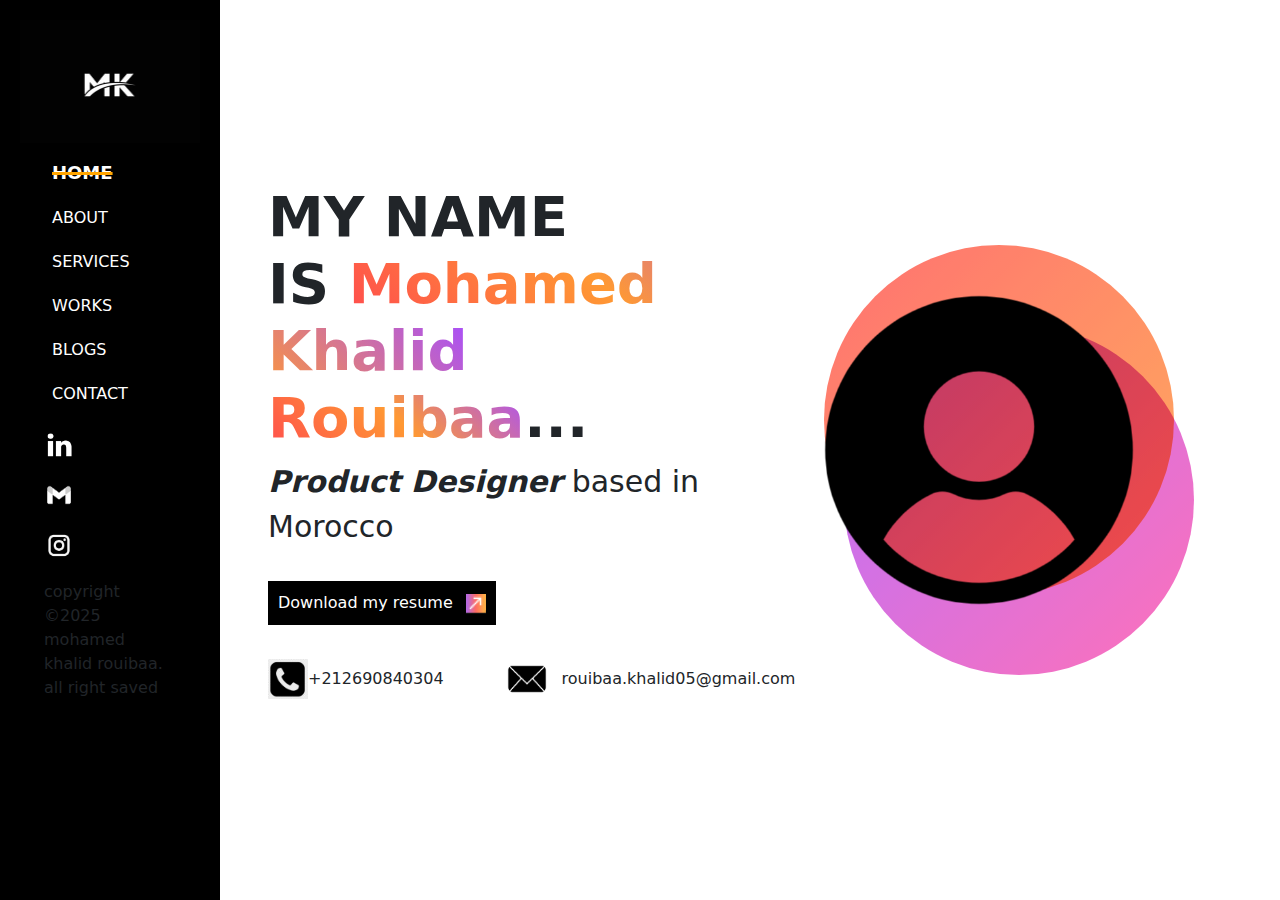
<file: index.html>
<!DOCTYPE html>
<html lang="en">
<head>
    <meta charset="UTF-8">
    <meta name="viewport" content="width=device-width, initial-scale=1.0">
    <title>Document</title>
    <link href="https://cdn.jsdelivr.net/npm/bootstrap@5.3.8/dist/css/bootstrap.min.css" rel="stylesheet">
    <link rel="stylesheet" href="z1.css">
</head>
<body>
    <div class="main container-fluid row">
    <!-- NAV -->
    <nav>
        <img src="images/mk-logo-design-monogram-260nw-2387178195.jpg" alt="err" class="img-fluid">
        <ul class="mt-3">
            <li><a href="index.html" class="a1">home</a></li>
            <li><a href="z2.html" class="a2">about</a></li>
            <li><a href="z3.html" class="a3">services</a></li>
            <li><a href="z4.html" class="a4">works</a></li>
            <li><a href="z5.html" class="a5">blogs</a></li>
            <li><a href="z6.html" class="a6">contact</a></li>
        </ul>
        <div class="mx-4 mt-4">
            <a href="https://www.linkedin.com/in/mohamed-khalid-rouibaa-601411343/" target="_blank"><img src="images/download (1).png" style="height:30px;margin-bottom:20px;"></a>
            <br>
            <a href="https://mail.google.com/mail/?view=cm&fs=1&to=rouibaa.khalid05@gmail.com" target="_blank"><img src="images/325a4bd7b5041b4455e9a0b64c92190d.jpg" style="height:30px;margin-bottom:20px;"></a>
            <br>
            <a href="https://www.instagram.com/khalid_roui4/" target="_blank"><img src="images/Instagram Icon New Black Background Vector Logo - Instagram - Free Transparent PNG Download - PNGkey.jpeg" style="height:30px;margin-bottom:20px;"></a>
            <p>copyright ©2025 mohamed khalid rouibaa. all right saved</p>
        </div>
    </nav>

    <article class="container-fluid vh-100 d-flex align-items-center">      
            <div class="row w-100">
      <div class="col-md-6 d-flex flex-column justify-content-center ps-5">
        <h1 class="fw-bold display-4">MY NAME <br> IS <span class="text-gradient">Mohamed Khalid</span><br><span class="text-gradient">Rouibaa</span>...</h1>
        <p class="lead" style="font-size: 30px; font-weight: 400"><strong><em>Product Designer</em></strong> based in Morocco</p>
        
        <a href="CV.pdf" download="med_khalid.pdf" class="resa  mt-3">
      Download my resume 
      <img src="images/Screenshot 2025-09-15 014952.png" width="20" class="ms-2" alt="icon">
    </a>

        <div class="mt-4 d-flex align-items-center">
            <img src="images/iphone-telephone-call-logo-email-awesome-vector.jpg" alt="err" width="40px">
            +212690840304
            <img src="images/c54701bd1e1513143a1a4d06e11f20d61bdc93d868356732e8f84de8d151f896.jpg" alt="err" width="70px" height="60px" class="ms-5" >
            rouibaa.khalid05@gmail.com
        </div>
        <div class="mt-2 d-flex align-items-center">
            
        </div>
      </div>

      <div class="col-md-6 d-flex justify-content-center align-items-center position-relative">
        <div class="photo-wrapper">
          <img src="images/free-user-icon-3296-thumb (1).png" alt="Profile" class="img-fluid profile-img">
          <div class="gradient-shape shape1"></div>
          <div class="gradient-shape shape2"></div>
        </div>

        </article>
    </div>
  <script src="https://cdn.jsdelivr.net/npm/bootstrap@5.3.0/dist/js/bootstrap.bundle.min.js"></script>

</body>
</html>
</file>
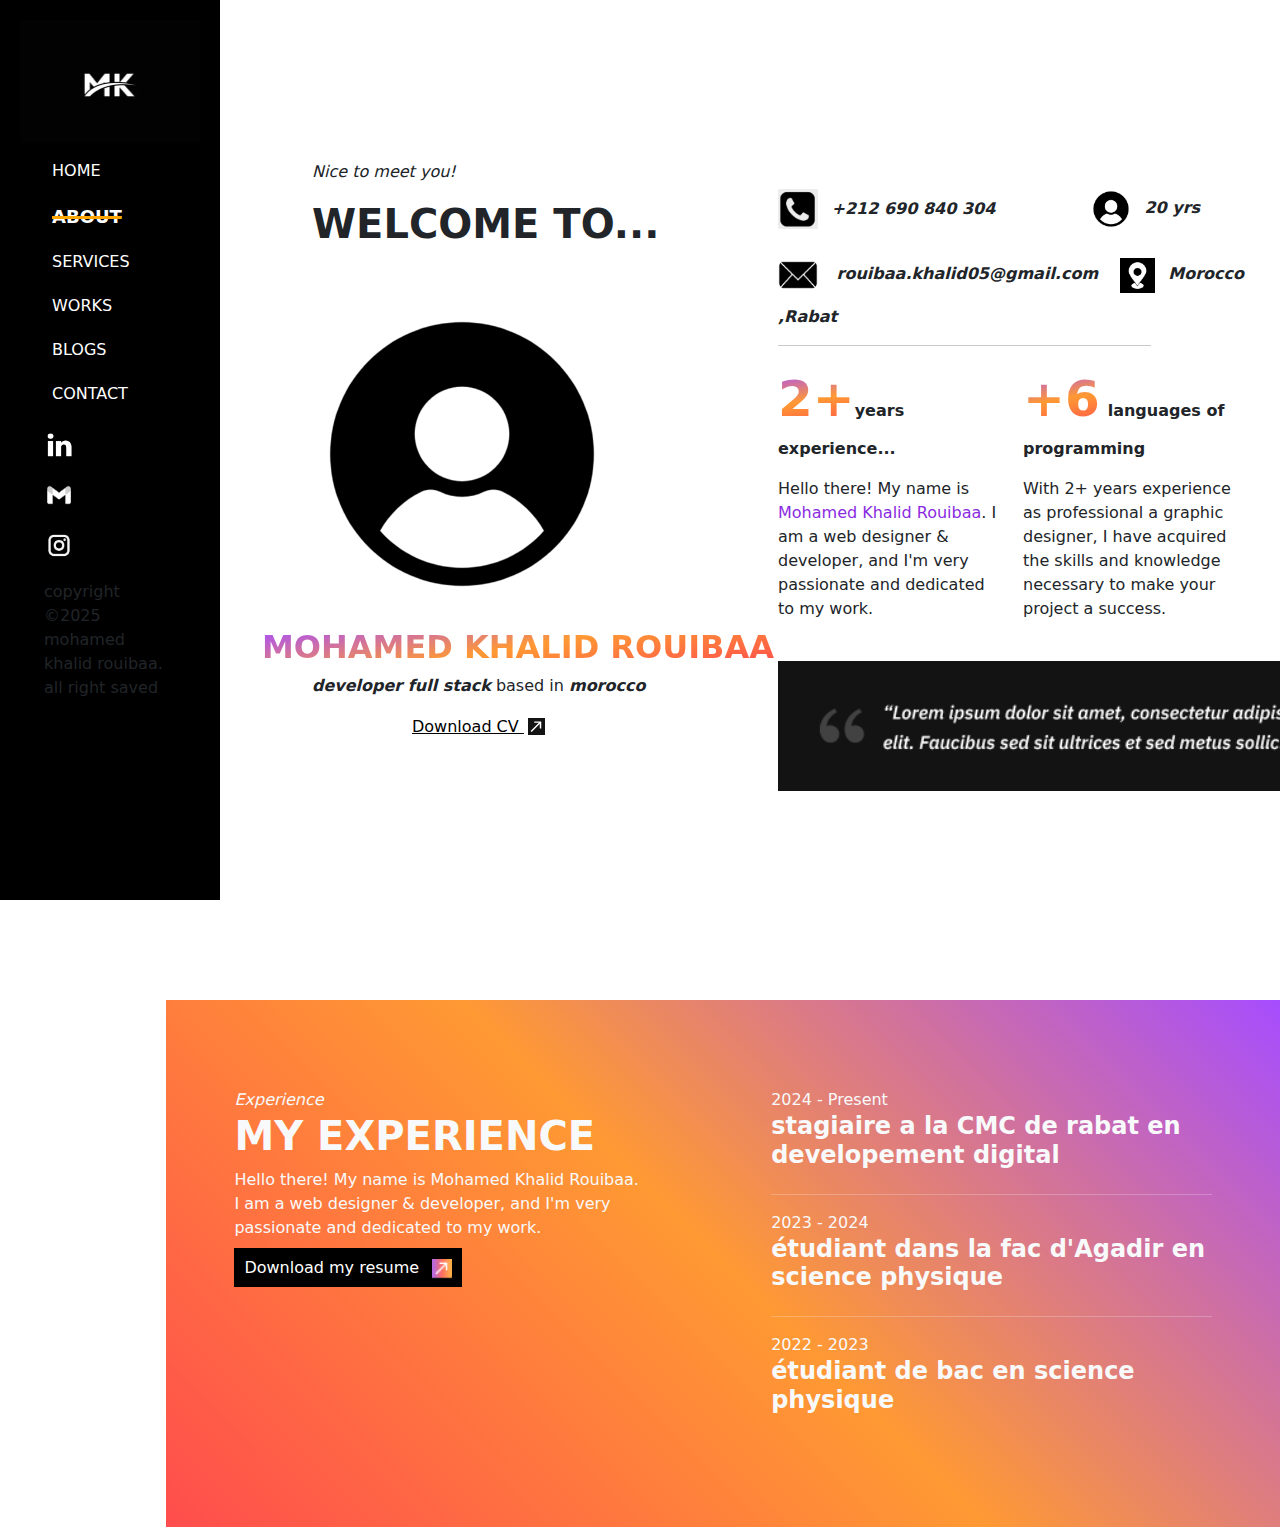
<file: z2.html>
<!DOCTYPE html>
<html lang="en">
<head>
    <meta charset="UTF-8">
    <meta name="viewport" content="width=device-width, initial-scale=1.0">
    <title>Document</title>
    <link href="https://cdn.jsdelivr.net/npm/bootstrap@5.3.8/dist/css/bootstrap.min.css" rel="stylesheet">
    <link rel="stylesheet" href="z2.css">
</head>
<body>
    <div class="main container-fluid row">
    <nav>
        <img src="images/mk-logo-design-monogram-260nw-2387178195.jpg" alt="err" class="img-fluid">
        <ul class="mt-3">
            <li><a href="index.html" class="a1">home</a></li>
            <li><a href="z2.html" class="a2">about</a></li>
            <li><a href="z3.html" class="a3">services</a></li>
            <li><a href="z4.html" class="a4">works</a></li>
            <li><a href="z5.html" class="a5">blogs</a></li>
            <li><a href="z6.html" class="a6">contact</a></li>
        </ul>
        <div class="mx-4 mt-4">
            <a href="https://www.linkedin.com/in/mohamed-khalid-rouibaa-601411343/" target="_blank"><img src="images/download (1).png" style="height:30px;margin-bottom:20px;"></a>
            <br>
            <a href="https://mail.google.com/mail/u/0/#inbox" target="_blank"><img src="images/325a4bd7b5041b4455e9a0b64c92190d.jpg" style="height:30px;margin-bottom:20px;"></a>
            <br>
            <a href="https://www.instagram.com/khalid_roui4/" target="_blank"><img src="images/Instagram Icon New Black Background Vector Logo - Instagram - Free Transparent PNG Download - PNGkey.jpeg" style="height:30px;margin-bottom:20px;"></a>
            <p>copyright ©2025 mohamed khalid rouibaa. all right saved</p>
        </div>
    </nav>

    <article class="container-fluid vh-100 d-flex align-items-center">

            <div class="col-6">
                <p><em>Nice to meet you!</em></p>
                <h1 class="text-uppercase fw-bold">welcome to...</h1>
                <img src="images/free-user-icon-3296-thumb (1).png" alt="err" width="300px" class="mt-5">
                <h2 class="name text-uppercase fw-bold mt-4">mohamed khalid rouibaa</h2>
                <p><strong><em>developer full stack</em></strong> based in <strong><em>morocco</em></strong></p>
                <a href="#" class="download">Download CV
                    <img src="images/Capture d'écran 2025-09-12 111409.png" alt="err">
                </a>
            </div>
            <div class="col-6" style="margin-top:80px;">
              <p style="font-weight:bold; font-style: italic;">
                <img src="images/iphone-telephone-call-logo-email-awesome-vector.jpg" alt="err" width="40px" class="me-2">
                <span class="me-5">+212 690 840 304</span>
                <img src="images/free-user-icon-3296-thumb (1).png" alt="err" width="40px" class="me-2" style="margin-left: 9%;">
                <span>20 yrs</span>
              </p>
              <p style="font-weight:bold; font-style: italic;">
                <img src="images/c54701bd1e1513143a1a4d06e11f20d61bdc93d868356732e8f84de8d151f896.jpg" alt="err" width="70px" height="60px" style="margin-left: -15px;margin-right: -2px;">
                <span>rouibaa.khalid05@gmail.com</span>
                <img src="images/images.png" alt="" width="35px" class="ms-3 me-2">
                <span>Morocco ,Rabat</span>
              </p>
              <hr style="width: 80%;">
              <div class="row">
                <div class="col-6"><p><strong class="exp">2+</strong><strong class="exp1">years experience...</strong></p></div>
                <div class="col-6"><p><strong class="exp">+6</strong><strong class="exp1 ms-2">languages of programming</strong></p></div>
              </div>
              <div class="row">
                <div class="col-6">
                    <p>Hello there! My name is <span style="color: blueviolet;">Mohamed Khalid Rouibaa</span>. I am a web designer & developer, and I'm very passionate and dedicated to my work.</p>
                </div>
                <div class="col-6">
                    With 2+ years experience as professional a graphic designer, I have acquired the skills and knowledge necessary to make your project a success.
                </div>
              </div>
              <div class="mt-4">
                <img src="images/Capture d'écran 2025-09-12 120905.png" alt="err" width="610px">
              </div>
            </div>  
        </article>
    </div>

    <div class="ex row text-light">
  <div class="col-6 px-5 py-5">
    <em>Experience</em>
    <h1 class="fw-bold">MY EXPERIENCE</h1>
    <p>
      Hello there! My name is Mohamed Khalid Rouibaa.<br>
      I am a web designer & developer, and I'm very passionate and dedicated to my work.
    </p>
    <a href="#" class="resa  mt-3">
      Download my resume 
      <img src="images/Screenshot 2025-09-15 014952.png" width="20" class="ms-2" alt="icon">
    </a>
  </div>
  <div class="col-6 px-5 py-5">
    <div class="mb-4">
      <span class="date">2024 - Present</span>
      <h4 class="fw-bold">stagiaire a la CMC de rabat en developement digital</h4>
    </div>
    <hr>
    <div class="mb-4">
      <span class="date">2023 - 2024</span>
      <h4 class="fw-bold">étudiant dans la fac d'Agadir en science physique</h4>
    </div>
    <hr>
    <div class="mb-4">
      <span class="date">2022 - 2023</span>
      <h4 class="fw-bold">étudiant de bac en science physique</h4>
    </div>
  </div>
</div>


    <script src="https://cdn.jsdelivr.net/npm/bootstrap@5.3.8/dist/js/bootstrap.bundle.min.js"></script>
</body>
</html>
</file>
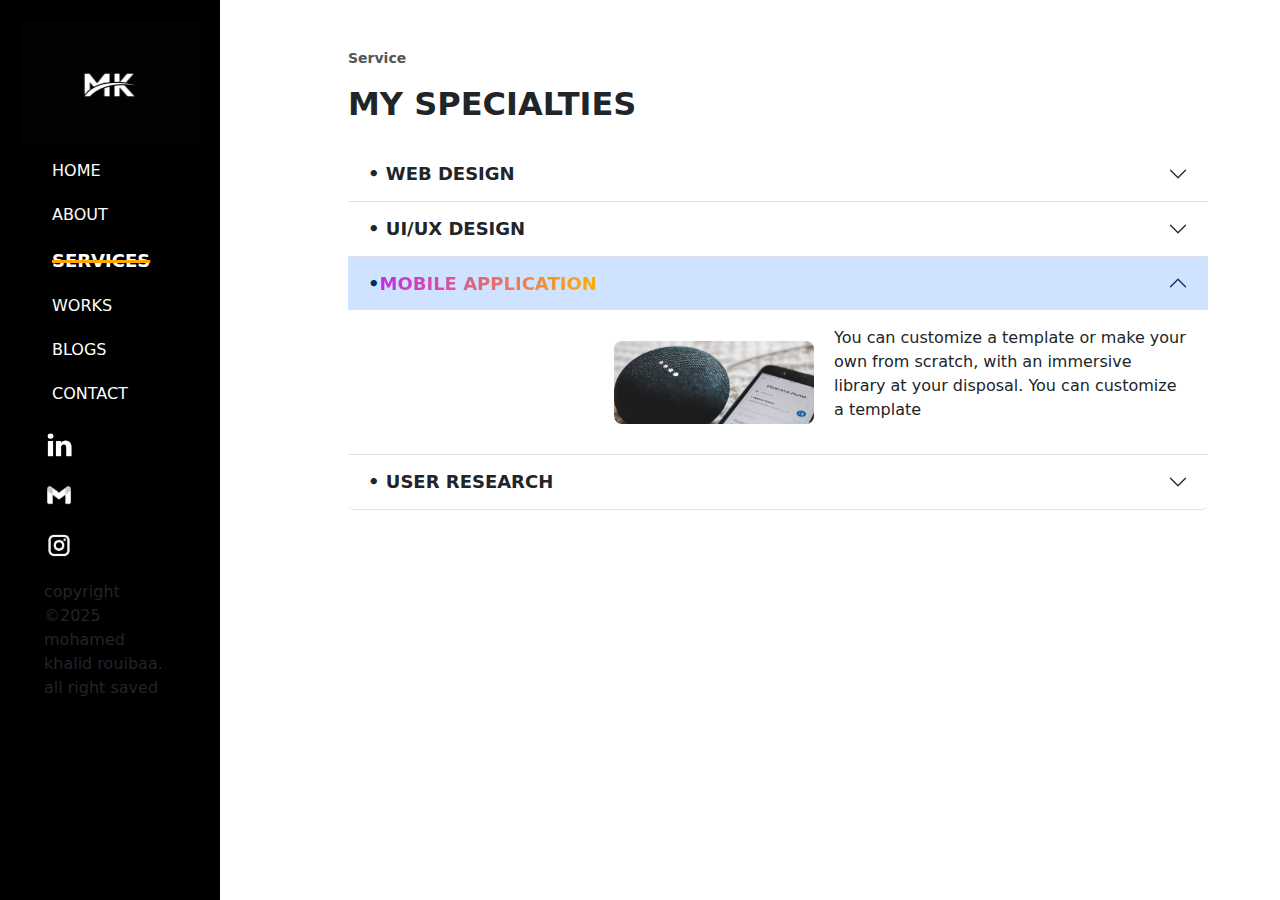
<file: z3.html>
<!DOCTYPE html>
<html lang="en">
<head>
    <meta charset="UTF-8">
    <meta name="viewport" content="width=device-width, initial-scale=1.0">
    <title>Document</title>
    <link href="https://cdn.jsdelivr.net/npm/bootstrap@5.3.8/dist/css/bootstrap.min.css" rel="stylesheet">
    <link rel="stylesheet" href="z3.css">
</head>
<body>
 <div class="main container-fluid row">
    <!-- NAV -->
    <nav>
        <img src="images/mk-logo-design-monogram-260nw-2387178195.jpg" alt="err" class="img-fluid">
        <ul class="mt-3">
            <li><a href="index.html" class="a1">home</a></li>
            <li><a href="z2.html" class="a2">about</a></li>
            <li><a href="z3.html" class="a3">services</a></li>
            <li><a href="z4.html" class="a4">works</a></li>
            <li><a href="z5.html" class="a5">blogs</a></li>
            <li><a href="z6.html" class="a6">contact</a></li>
        </ul>
        <div class="mx-4 mt-4">
            <a href="https://www.linkedin.com/in/mohamed-khalid-rouibaa-601411343/" target="_blank"><img src="images/download (1).png" style="height:30px;margin-bottom:20px;"></a>
            <br>
            <a href="https://mail.google.com/mail/?view=cm&fs=1&to=rouibaa.khalid05@gmail.com" target="_blank"><img src="images/325a4bd7b5041b4455e9a0b64c92190d.jpg" style="height:30px;margin-bottom:20px;"></a>
            <br>
            <a href="https://www.instagram.com/khalid_roui4/" target="_blank"><img src="images/Instagram Icon New Black Background Vector Logo - Instagram - Free Transparent PNG Download - PNGkey.jpeg" style="height:30px;margin-bottom:20px;"></a>
            <p>copyright ©2025 mohamed khalid rouibaa. all right saved</p>
        </div>
    </nav>

    
  <article class="container-fluid vh-100 d-flex align-items-start p-5">
    <div class="w-100">
      <p class="section-title fw-bold">Service</p>
      <h2 class="fw-bold">MY SPECIALTIES</h2>

      <div class="accordion mt-4" id="specialtiesAccordion">

        <div class="accordion-item border-0 border-bottom">
          <h2 class="accordion-header">
            <button class="accordion-button collapsed" type="button" data-bs-toggle="collapse" data-bs-target="#webDesign">
              • WEB DESIGN
            </button>
          </h2>
          <div id="webDesign" class="accordion-collapse collapse" data-bs-parent="#specialtiesAccordion">
            <div class="accordion-body">
              <p style="margin-left: 30%;">You can customize a template or make your own from scratch, with an immersive library at your disposal. You can customize a template</p>
            </div>
          </div>
        </div>

        <div class="accordion-item border-0 border-bottom">
          <h2 class="accordion-header">
            <button class="accordion-button collapsed" type="button" data-bs-toggle="collapse" data-bs-target="#uiuxDesign">
              • UI/UX DESIGN
            </button>
          </h2>
          <div id="uiuxDesign" class="accordion-collapse collapse" data-bs-parent="#specialtiesAccordion">
            <div class="accordion-body">
              <p style="margin-left: 30%;">You can customize a template or make your own from scratch, with an immersive library at your disposal. You can customize a template</p>
            </div>
          </div>
        </div>

        <div class="accordion-item border-0 border-bottom">
          <h2 class="accordion-header">
            <button class="accordion-button" type="button" data-bs-toggle="collapse" data-bs-target="#mobileApp">
              • <span class="gradient-text">MOBILE APPLICATION</span>
            </button>
          </h2>
          <div id="mobileApp" class="accordion-collapse collapse show" data-bs-parent="#specialtiesAccordion">
            <div class="accordion-body">
              <img src="images/Screenshot 2025-09-16 124430.png" alt="errr" style="margin-left: 30%;">
              <p >You can customize a template or make your own from scratch, with an immersive library at your disposal. You can customize a template</p>
            </div>
          </div>
        </div>

        <div class="accordion-item border-0 border-bottom">
          <h2 class="accordion-header">
            <button class="accordion-button collapsed" type="button" data-bs-toggle="collapse" data-bs-target="#userResearch">
              • USER RESEARCH
            </button>
          </h2>
          <div id="userResearch" class="accordion-collapse collapse" data-bs-parent="#specialtiesAccordion">
            <div class="accordion-body">
              <p style="margin-left: 30%;">You can customize a template or make your own from scratch, with an immersive library at your disposal. You can customize a template</p>
            </div>
          </div>
        </div>

      </div>
    </div>
  </article>
</div>

<script src="https://cdn.jsdelivr.net/npm/bootstrap@5.3.8/dist/js/bootstrap.bundle.min.js"></script>
</body>
</html>
</file>
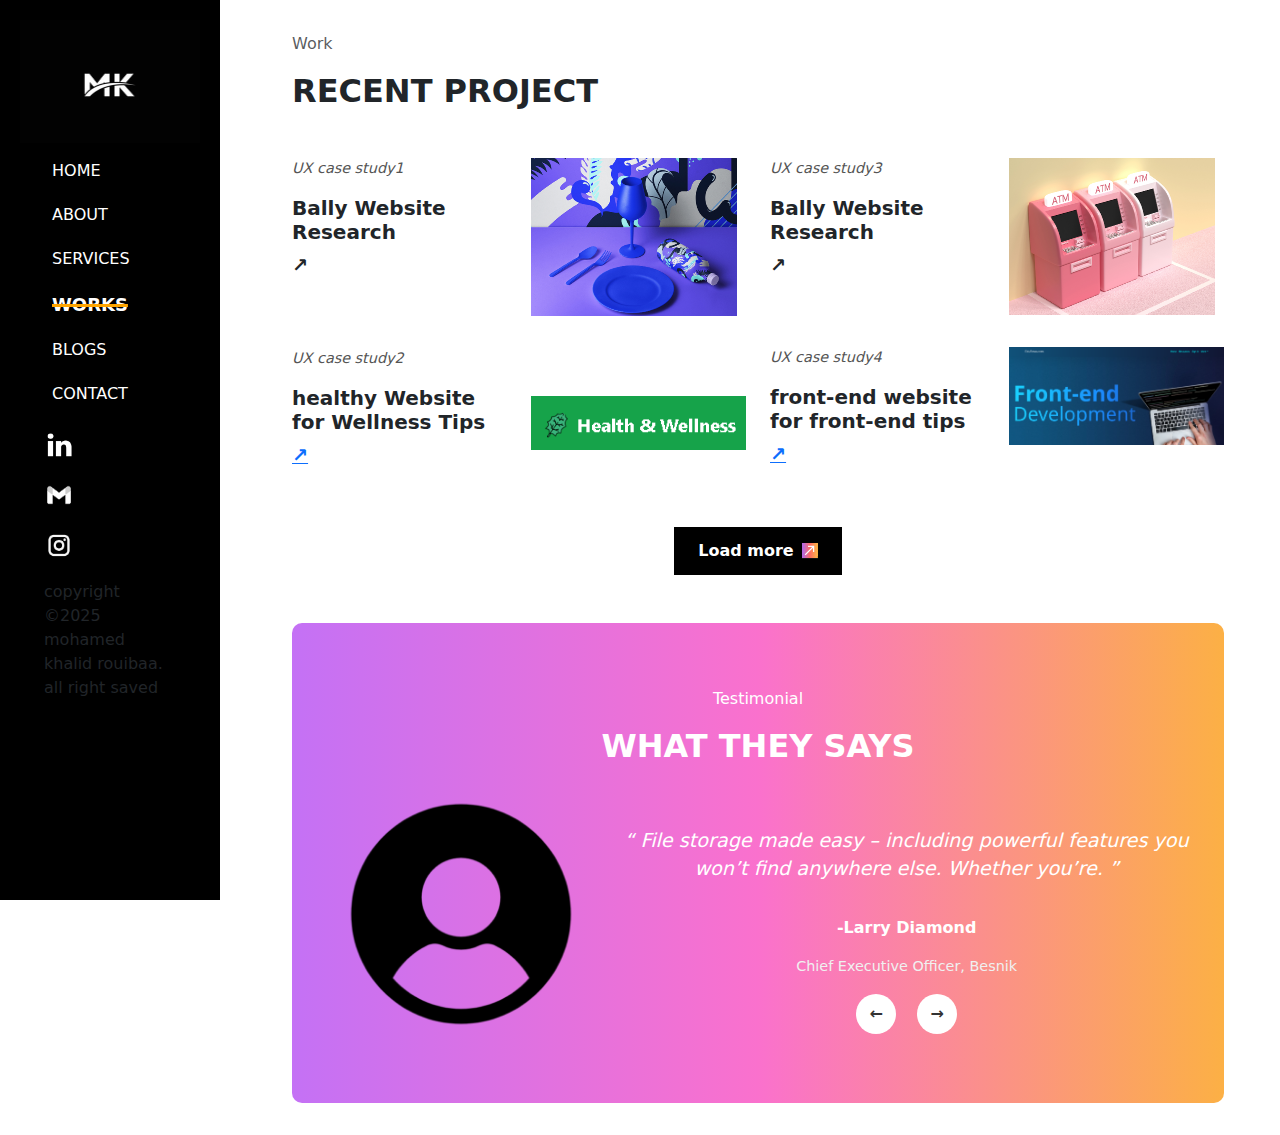
<file: z4.html>
<!DOCTYPE html>
<html lang="en">
<head>
    <meta charset="UTF-8">
    <meta name="viewport" content="width=device-width, initial-scale=1.0">
    <title>Document</title>
    <link href="https://cdn.jsdelivr.net/npm/bootstrap@5.3.8/dist/css/bootstrap.min.css" rel="stylesheet">
    <link rel="stylesheet" href="z4.css">
</head>
<body>
 <div class="main container-fluid row">
    <!-- NAV -->
    <nav>
        <img src="images/mk-logo-design-monogram-260nw-2387178195.jpg" alt="err" class="img-fluid">
        <ul class="mt-3">
            <li><a href="index.html" class="a1">home</a></li>
            <li><a href="z2.html" class="a2">about</a></li>
            <li><a href="z3.html" class="a3">services</a></li>
            <li><a href="z4.html" class="a4">works</a></li>
            <li><a href="z5.html" class="a5">blogs</a></li>
            <li><a href="z6.html" class="a6">contact</a></li>
        </ul>
        <div class="mx-4 mt-4">
            <a href="https://www.linkedin.com/in/mohamed-khalid-rouibaa-601411343/" target="_blank"><img src="images/download (1).png" style="height:30px;margin-bottom:20px;"></a>
            <br>
            <a href="https://mail.google.com/mail/u/0/#inbox" target="_blank"><img src="images/325a4bd7b5041b4455e9a0b64c92190d.jpg" style="height:30px;margin-bottom:20px;"></a>
            <br>
            <a href="https://www.instagram.com/khalid_roui4/" target="_blank"><img src="images/Instagram Icon New Black Background Vector Logo - Instagram - Free Transparent PNG Download - PNGkey.jpeg" style="height:30px;margin-bottom:20px;"></a>
            <p>copyright ©2025 mohamed khalid rouibaa. all right saved</p>
        </div>
    </nav>
    <article>
      <p class="text-muted">Work</p>
      <h2 class="section-title mb-5">RECENT PROJECT</h2>

      <div class="row">
        <div class="col-md-6">
          <div class="row project-card">
            <div class="col-6 project-text">
              <p class="case-study">UX case study1</p>
              <h5>Bally Website<br>Research</h5>
              <span class="arrow"><a href="#"></a>↗</span>
            </div>
            <div class="col-6">
              <img src="images/Screenshot 2025-09-16 130623.png" class="img-fluid" alt="">
            </div>
          </div>

          <div class="row project-card">
            <div class="col-6 project-text">
              <p class="case-study">UX case study2</p>
              <h5>healthy Website<br>for Wellness Tips</h5>
              <span class="arrow"><a href="http://localhost/project/project.php" target="_blank">↗</a></span>
            </div>
            <div class="col-6 mt-5">
              <img src="images/project1.png" class="img-fluid" alt="" width="250px">
            </div>
          </div>
        </div>

        <div class="col-md-6">
          <div class="row project-card">
            <div class="col-6 project-text">
              <p class="case-study">UX case study3</p>
              <h5>Bally Website<br>Research</h5>
              <span class="arrow"><a href="#"></a>↗</span>
            </div>
            <div class="col-6">
              <img src="images/s1.png" class="img-fluid" alt="">
            </div>
          </div>

          <div class="row project-card">
            <div class="col-6 project-text">
              <p class="case-study">UX case study4</p>
              <h5>front-end website<br>for front-end tips</h5>
              <span class="arrow"><a href="project1/index.html" target="_blank">↗</a></span>
            </div>
            <div class="col-6">
              <img src="images/project2.png" class="img-fluid" alt="">
            </div>
          </div>
        </div>
      </div>

      <div class="text-center mt-4">
        <button class="btn-load" type="submit" >
          Load more <img src="images/Screenshot 2025-09-15 014952.png" alt="">
        </button>
      </div>

      <section class="testimonial-section mt-5">
        <p class="fw-light">Testimonial</p>
        <h2>WHAT THEY SAYS</h2>

        <div class="row align-items-center justify-content-center mt-4">
          <div class="col-md-4 text-center">
            <img src="images/free-user-icon-3296-thumb (1).png" alt="person" class="testimonial-img img-fluid">
          </div>
          
          <div class="col-md-8" id="what">
            <blockquote>
              “ File storage made easy – including powerful features you won’t find anywhere else. Whether you’re. ”
            </blockquote>
            <p class="testimonial-author">-Larry Diamond</p>
            <p class="testimonial-role">Chief Executive Officer, Besnik</p>

            <div class="testimonial-controls mt-3">
              <button>&larr;</button>
              <button>&rarr;</button>
            </div>
          </div>
        </div>

      
      </section>
    </article>
  </div>
    <script src="https://cdn.jsdelivr.net/npm/bootstrap@5.3.0/dist/js/bootstrap.bundle.min.js"></script>

</body>
</html>
</file>
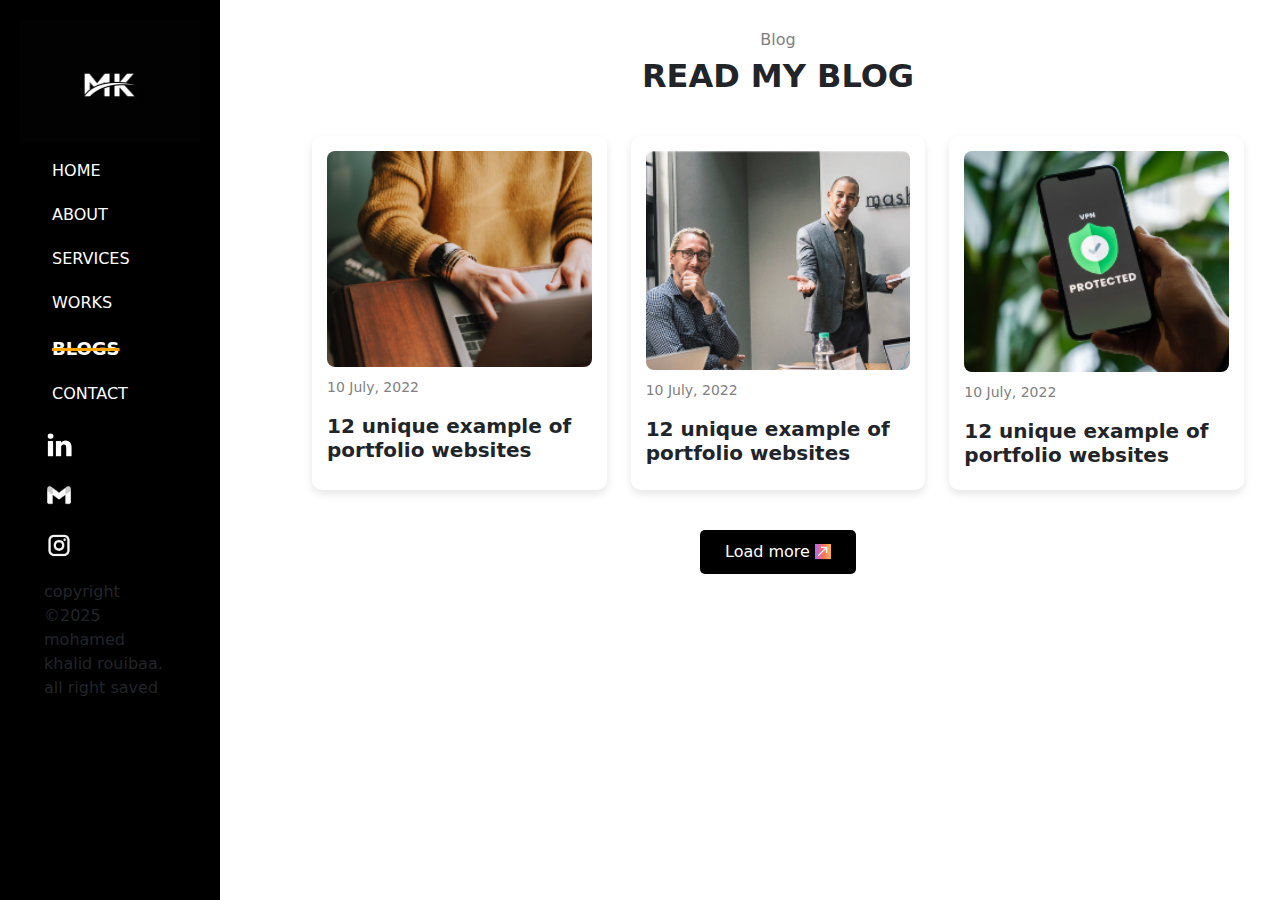
<file: z5.html>
<!DOCTYPE html>
<html lang="en">
<head>
    <meta charset="UTF-8">
    <meta name="viewport" content="width=device-width, initial-scale=1.0">
    <title>Document</title>
    <link href="https://cdn.jsdelivr.net/npm/bootstrap@5.3.8/dist/css/bootstrap.min.css" rel="stylesheet">
    <link rel="stylesheet" href="z5.css">
</head>
<body>
 <div class="main container-fluid row">
    <nav>
        <img src="images/mk-logo-design-monogram-260nw-2387178195.jpg" alt="err" class="img-fluid">
        <ul class="mt-3">
            <li><a href="index.html" class="a1">home</a></li>
            <li><a href="z2.html" class="a2">about</a></li>
            <li><a href="z3.html" class="a3">services</a></li>
            <li><a href="z4.html" class="a4">works</a></li>
            <li><a href="z5.html" class="a5">blogs</a></li>
            <li><a href="z6.html" class="a6">contact</a></li>
        </ul>
        <div class="mx-4 mt-4">
            <a href="https://www.linkedin.com/in/mohamed-khalid-rouibaa-601411343/" target="_blank"><img src="images/download (1).png" style="height:30px;margin-bottom:20px;"></a>
            <br>
            <a href="https://mail.google.com/mail/u/0/#inbox" target="_blank"><img src="images/325a4bd7b5041b4455e9a0b64c92190d.jpg" style="height:30px;margin-bottom:20px;"></a>
            <br>
            <a href="https://www.instagram.com/khalid_roui4/" target="_blank"><img src="images/Instagram Icon New Black Background Vector Logo - Instagram - Free Transparent PNG Download - PNGkey.jpeg" style="height:30px;margin-bottom:20px;"></a>
            <p>copyright ©2025 mohamed khalid rouibaa. all right saved</p>
        </div>
    </nav>

        

    <article>
        <section class="blog-section container">
            <div class="blog-title">
                <h6>Blog</h6>
                <h2>READ MY BLOG</h2>
            </div>
            <div class="row g-4">
                <div class="col-md-4">
                    <div class="blog-card">
                        <img src="images/screen1.png" alt="Blog 1">
                        <p class="blog-date">10 July, 2022</p>
                        <h5>12 unique example of portfolio websites</h5>
                    </div>
                </div>
                <div class="col-md-4">
                    <div class="blog-card">
                        <img src="images/screen2.png" alt="Blog 2">
                        <p class="blog-date">10 July, 2022</p>
                        <h5>12 unique example of portfolio websites</h5>
                    </div>
                </div>
                <div class="col-md-4">
                    <div class="blog-card">
                        <img src="images/sccreen3.png" alt="Blog 3">
                        <p class="blog-date">10 July, 2022</p>
                        <h5>12 unique example of portfolio websites</h5>
                    </div>
                </div>
            </div>
            <button class="load-btn">Load more <img src="images/Screenshot 2025-09-15 014952.png" alt=""> </button>
        </section>
    </article>
 </div>

 <script src="https://cdn.jsdelivr.net/npm/bootstrap@5.3.8/dist/js/bootstrap.bundle.min.js"></script>

  
    </body>
    </html>
</file>
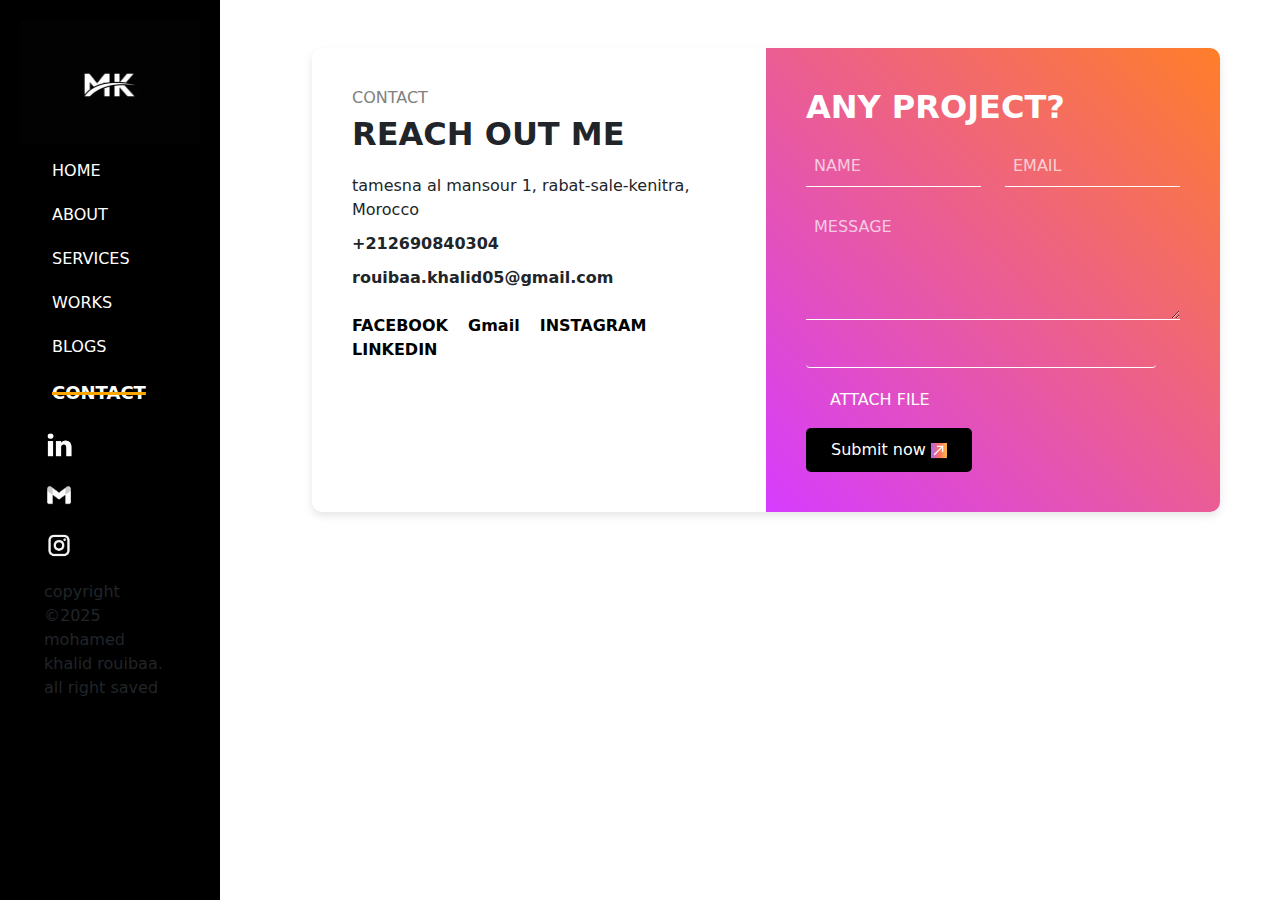
<file: z6.html>
<!DOCTYPE html>
<html lang="en">
<head>
    <meta charset="UTF-8">
    <meta name="viewport" content="width=device-width, initial-scale=1.0">
    <title>Document</title>
    <link href="https://cdn.jsdelivr.net/npm/bootstrap@5.3.8/dist/css/bootstrap.min.css" rel="stylesheet">
    <link rel="stylesheet" href="z6.css">
</head>
<body>
 <div class="main container-fluid row">
    <nav>
        <img src="images/mk-logo-design-monogram-260nw-2387178195.jpg" alt="err" class="img-fluid">
        <ul class="mt-3">
            <li><a href="index.html" class="a1">home</a></li>
            <li><a href="z2.html" class="a2">about</a></li>
            <li><a href="z3.html" class="a3">services</a></li>
            <li><a href="z4.html" class="a4">works</a></li>
            <li><a href="z5.html" class="a5">blogs</a></li>
            <li><a href="z6.html" class="a6">contact</a></li>
        </ul>
        <div class="mx-4 mt-4">
            <a href="https://www.linkedin.com/in/mohamed-khalid-rouibaa-601411343/" target="_blank"><img src="images/download (1).png" style="height:30px;margin-bottom:20px;"></a>
            <br>
            <a href="https://mail.google.com/mail/u/0/#inbox" target="_blank"><img src="images/325a4bd7b5041b4455e9a0b64c92190d.jpg" style="height:30px;margin-bottom:20px;"></a>
            <br>
            <a href="https://www.instagram.com/khalid_roui4/" target="_blank"><img src="images/Instagram Icon New Black Background Vector Logo - Instagram - Free Transparent PNG Download - PNGkey.jpeg" style="height:30px;margin-bottom:20px;"></a>
            <p  >copyright ©2025 mohamed khalid rouibaa. all right saved</p>
        </div>
    </nav>
 <div class="main container-fluid row mt-5">
    <nav>
      <img src="images/mk-logo-design-monogram-260nw-2387178195.jpg" alt="logo" class="img-fluid">
      <ul class="mt-3">
        <li><a href="1home.html" class="a1">home</a></li>
        <li><a href="2about.html" class="a2">about</a></li>
        <li><a href="3services.html" class="a3">services</a></li>
        <li><a href="4works.html" class="a4">works</a></li>
        <li><a href="5blogs.html" class="a5">blogs</a></li>
        <li><a href="6contact.html" class="a6">contact</a></li>
      </ul>
      <div class="mx-4 mt-4">
        <a href="https://www.linkedin.com/in/mohamed-khalid-rouibaa-601411343/" target="_blank"><img src="images/download (1).png" style="height:30px;margin-bottom:20px;"></a>
        <br>
          <a href="https://mail.google.com/mail/?view=cm&fs=1&to=rouibaa.khalid05@gmail.com" target="_blank"><img src="images/325a4bd7b5041b4455e9a0b64c92190d.jpg" style="height:30px;margin-bottom:20px;"></a>
        <br>
        <a href="https://www.instagram.com/khalid_roui4/" target="_blank"><img src="images/Instagram Icon New Black Background Vector Logo - Instagram - Free Transparent PNG Download - PNGkey.jpeg" style="height:30px;margin-bottom:20px;"></a>
        <p>copyright ©2025 mohamed khalid rouibaa. all right saved</p>
      </div>
    </nav>

    <article>
      <div class="contact-section">
        <div class="contact-left">
          <h6>Contact</h6>
          <h2>REACH OUT ME</h2>
          <p>tamesna al mansour 1, rabat-sale-kenitra, Morocco</p>
          <p><strong>+212690840304</strong></p>
          <p><strong>rouibaa.khalid05@gmail.com</strong></p>
          <div class="socials mt-4">
            <a href="#">FACEBOOK</a>
            <a href="https://mail.google.com/mail/?view=cm&fs=1&to=rouibaa.khalid05@gmail.com" target="_blank">Gmail</a>
            <a href="https://www.instagram.com/khalid_roui4/">INSTAGRAM</a>
            <a href="https://www.linkedin.com/in/mohamed-khalid-rouibaa-601411343/">LINKEDIN</a>
          </div>
        </div>

        <div class="contact-right">
          <h2>ANY PROJECT?</h2>
          <form>
            <div class="row">
              <div class="col-md-6">
                <input type="text" placeholder="NAME">
              </div>
              <div class="col-md-6">
                <input type="email" placeholder="EMAIL">
              </div>
            </div>
            <textarea rows="4" placeholder="MESSAGE"></textarea>
            <div class="form-check mb-3">
              <input class="form-check-input" type="checkbox" id="attachFile">
              <label class="form-check-label" for="attachFile">ATTACH FILE</label>
            </div>
            <button type="submit" class="submit-btn">Submit now <img src="images/Screenshot 2025-09-15 014952.png" alt=""> </button>
          </form>
        </div>
      </div>
    </article>
 </div>

 <script src="https://cdn.jsdelivr.net/npm/bootstrap@5.3.8/dist/js/bootstrap.bundle.min.js"></script>
</body>
</html>
</file>
<file: z1.css>
.main nav {
    height: 100vh;
    background-color: black;
    position: fixed;
    top: 0;
    left: 0;
    width: 220px;  
    padding: 20px;
}

.main article {
    margin-left: 220px;  
    width: calc(100% - 220px);
}


.main nav ul li {
    list-style-type: none;
    margin-bottom: 20px;
}

.main nav ul li a {
    text-decoration: none;
    color: white;
    text-transform: uppercase;
    transition: 0.3s;
}

.main nav ul li .a1 {
    text-decoration: line-through;
    text-decoration-color: orange;
    text-decoration-thickness: 3px;
    font-size: large;
    font-weight: bold;
}

.main nav ul li a:hover {
    font-size: large;
    font-weight: bold;
}



.text-gradient {
  background: linear-gradient(45deg, #ff4d4d, #ff9933, #a64dff);
  -webkit-background-clip : text;
  -webkit-text-fill-color: transparent;
}

.profile-img {
  max-width: 350px;
  border-radius: 10px;
  position: relative;
  z-index: 2;
}

.photo-wrapper {
  position: relative;
}

.gradient-shape {
  position: absolute;
  border-radius: 50%;
  z-index: 1;
  mix-blend-mode: multiply;
}

.shape1 {
  width: 350px;
  height: 350px;
  top: -30px;
  left: 20px;
  background: linear-gradient(135deg, #ff4d4d, #ff9933);
  opacity: 0.8;
}

.shape2 {
  width: 350px;
  height: 350px;
  top: 50px;
  right: -40px;
  background: linear-gradient(135deg, #a64dff, #ff4da6);
  opacity: 0.8;
}

.social-icons a {
  color: #000;
  transition: color 0.3s;
  z-index: 3;
}

.social-icons a:hover {
  color: #ff4d4d;
}
.resa{
      margin-top: 40px;
      background-color: black;
      padding: 10px;
      text-decoration: none;
      color: white;
      width: fit-content;
}
</file>
<file: z2.css>
.main nav {
    height: 100vh;
    background-color: black;
    position: fixed;
    top: 0;
    left: 0;
    width: 220px;   
    padding: 20px;
}


.main article {
    margin-left: 300px; 
    width: calc(100% - 300px);
}


.main nav ul li {
    list-style-type: none;
    margin-bottom: 20px;
}

.main nav ul li a {
    text-decoration: none;
    color: white;
    text-transform: uppercase;
    transition: 0.3s;
}

.main nav ul li .a2 {
    text-decoration: line-through;
    text-decoration-color: orange;
    text-decoration-thickness: 3px;
    font-size: large;
    font-weight: bold;
}

.main nav ul li a:hover {
    font-size: large;
    font-weight: bold;
}
    

.name {
    background: -webkit-linear-gradient(100deg, #ff4d4d, #ff9933, #a64dff);
    -webkit-background-clip: text;
    -webkit-text-fill-color: transparent;
    margin-left: -50px;
}

.download {
    margin-left: 100px;
    color: black;
    font-weight: 500;
}


.exp {
    font-size: 50px;
    background: -webkit-linear-gradient(100deg, #ff4d4d, #ff9933, #a64dff);
    -webkit-background-clip: text;
    -webkit-text-fill-color: transparent;
}

.exp1 {
    margin-top: 50px;
}

.ex {
    width: calc(100% - 13%); 
    margin-left: 13%;     
    background: linear-gradient(45deg, #ff4d4d, #ff9933, #a64dff);
    margin-top: 100px;
    padding: 40px 20px;
}
.resa{
      margin-top: 40px;
      background-color: black;
      padding: 10px;
      text-decoration: none;
      color: white;
      width: fit-content;
}
</file>
<file: z3.css>
.main nav {
    height: 100vh;
    background-color: black;
    position: fixed;
    top: 0;
    left: 0;
    width: 220px;   
    padding: 20px;
}


.main article {
    margin-left: 300px; 
    width: calc(100% - 300px);
}


.main nav ul li {
    list-style-type: none;
    margin-bottom: 20px;
}

.main nav ul li a {
    text-decoration: none;
    color: white;
    text-transform: uppercase;
    transition: 0.3s;
}

.main nav ul li .a3 {
    text-decoration: line-through;
    text-decoration-color: orange;
    text-decoration-thickness: 3px;
    font-size: large;
    font-weight: bold;
}

.main nav ul li a:hover {
    font-size: large;
    font-weight: bold;
}
.section-title {
      font-size: 14px;
      color: #555;
    }
.accordion-button {
      background: none ;
      box-shadow: none ;
      font-weight: bold;
      font-size: 18px;
    }
.accordion-button::after {
      font-size: 24px;
    }
.accordion-body {
      display: flex;
      align-items: center;
      gap: 20px;
    }
.accordion-body img {
      max-width: 200px;
      border-radius: 8px;
    }
.gradient-text {
      background: linear-gradient(90deg, #c42ce2, #ffae00);
      -webkit-background-clip: text;
      -webkit-text-fill-color: transparent;
      font-weight: bold;
    }
</file>
<file: z4.css>
.main nav {
    height: 100vh;
    background-color: black;
    position: fixed;
    top: 0;
    left: 0;
    width: 220px;  
    padding: 20px;
}

.main article {
    margin-left: 220px;  
    width: calc(100% - 220px);
}


.main nav ul li {
    list-style-type: none;
    margin-bottom: 20px;
}

.main nav ul li a {
    text-decoration: none;
    color: white;
    text-transform: uppercase;
    transition: 0.3s;
}

.main nav ul li .a4 {
    text-decoration: line-through;
    text-decoration-color: orange;
    text-decoration-thickness: 3px;
    font-size: large;
    font-weight: bold;
}

.main nav ul li a:hover {
    font-size: large;
    font-weight: bold;
}



.main article {
      margin-left: 260px; 
      width: calc(100% - 260px);
      padding: 2rem;
    }

.section-title {
      font-weight: bold;
      font-size: 2rem;
    }
.case-study {
      font-size: 0.9rem;
      font-style: italic;
      color: #555;
    }
.project-card {
      margin-bottom: 2rem;
    }
.project-text h5 {
      font-weight: bold;
      margin: 0;
    }
.project-text .arrow {
      font-size: 1.2rem;
      font-weight: bold;
      display: inline-block;
      margin-top: .5rem;
    }
.btn-load {
      background: #000;
      color: #fff;
      border: none;
      padding: .75rem 1.5rem;
      font-weight: bold;
      border-radius: 0;
      display: flex;
      align-items: center;
      justify-content: center;
      margin: auto;
    }
.btn-load img {
      margin-left: .5rem;
    }


    
.testimonial-section {
      background: linear-gradient(90deg, #c471f5, #fa71cd, #fcb045);
      color: #fff;
      padding: 4rem 2rem;
      margin-top: 4rem;
      border-radius: 10px;
      text-align: center;
    }
.testimonial-section h2 {
      font-weight: bold;
    }
.testimonial-section blockquote {
    font-size: 1.2rem;
      font-style: italic;
      margin: 2rem auto;
      max-width: 600px;
    }
.testimonial-author {
      font-weight: bold;
      margin-top: 1rem;
    }
.testimonial-role {
      font-size: 0.9rem;
      color: #f0f0f0;
    }
.testimonial-img {
      max-width: 250px;
    }
.testimonial-controls button {
      border: none;
      width: 40px;
      height: 40px;
      border-radius: 50%;
      margin: 0 0.5rem;
      background: #fff;
      color: #333;
      font-weight: bold;
    }
.testimonial-logos img {
      max-height: 40px;
      margin: 1rem 2rem;
      filter: brightness(0) invert(1);
    }
</file>
<file: z5.css>
.main nav {
    height: 100vh;
    background-color: black;
    position: fixed;
    top: 0;
    left: 0;
    width: 220px;   
    padding: 20px;
}


.main article {
    margin-left: 300px; 
    width: calc(100% - 300px);
}


.main nav ul li {
    list-style-type: none;
    margin-bottom: 20px;
}

.main nav ul li a {
    text-decoration: none;
    color: white;
    text-transform: uppercase;
    transition: 0.3s;
}

.main nav ul li .a5 {
    text-decoration: line-through;
    text-decoration-color: orange;
    text-decoration-thickness: 3px;
    font-size: large;
    font-weight: bold;
}

.main nav ul li a:hover {
    font-size: large;
    font-weight: bold;
}
        .blog-section {
            padding: 30px 0;
        }
        .blog-title {
            text-align: center;
            margin-bottom: 40px;
        }
        .blog-title h6 {
            color: gray;
        }
        .blog-title h2 {
            font-weight: bold;
        }
        .blog-card {
            background: #fff;
            padding: 15px;
            border-radius: 10px;
            box-shadow: 0 4px 8px rgba(0,0,0,0.1);
            text-align: left;
            height: 100%;
        }
        .blog-card img {
            width: 100%;
            height: auto;
            border-radius: 8px;
        }
        .blog-date {
            font-size: 14px;
            color: gray;
            margin-top: 10px;
        }
        .blog-card h5 {
            margin-top: 10px;
            font-weight: bold;
        }
        .load-btn {
            display: block;
            margin: 40px auto 0;
            background: black;
            color: #fff;
            padding: 10px 25px;
            border-radius: 5px;
            border: none;
            transition: 0.3s;
        }
        .load-btn:hover {
            background: #444;
        }
        .resa{
      margin-top: 40px;
      background-color: black;
      padding: 10px;
      text-decoration: none;
      color: white;
      width: fit-content;
}
</file>
<file: z6.css>
.main nav {
    height: 100vh;
    background-color: black;
    position: fixed;
    top: 0;
    left: 0;
    width: 220px;   
    padding: 20px;
}


.main article {
    margin-left: 300px; 
    width: calc(100% - 300px);
}


.main nav ul li {
    list-style-type: none;
    margin-bottom: 20px;
}

.main nav ul li a {
    text-decoration: none;
    color: white;
    text-transform: uppercase;
    transition: 0.3s;
}

.main nav ul li .a6 {
    text-decoration: line-through;
    text-decoration-color: orange;
    text-decoration-thickness: 3px;
    font-size: large;
    font-weight: bold;
}

.main nav ul li a:hover {
    font-size: large;
    font-weight: bold;
}
.contact-section {
      display: flex;
      flex-wrap: wrap;
      background: #fff;
      border-radius: 10px;
      box-shadow: 0 4px 8px rgba(0,0,0,0.1);
      overflow: hidden;
    }
.contact-left {
      flex: 1;
      padding: 40px;
    }
.contact-left h6 {
      color: gray;
      text-transform: uppercase;
    }
.contact-left h2 {
      font-weight: bold;
      margin-bottom: 20px;
    }
.contact-left p {
      margin: 10px 0;
    }
.contact-left .socials a {
      text-decoration: none;
      margin-right: 15px;
      font-weight: bold;
      color: black;
    }
.contact-right {
      flex: 1;
      padding: 40px;
      background: linear-gradient(45deg, #d63cff, #ff7e29);
      color: white;
    }
.contact-right h2 {
      font-weight: bold;
      margin-bottom: 20px;
    }
.contact-right input,
.contact-right textarea {
      background: transparent;
      border: none;
      border-bottom: 1px solid white;
      width: 100%;
      margin-bottom: 20px;
      padding: 8px;
      color: white;
    }
.contact-right input::placeholder,
.contact-right textarea::placeholder {
      color: rgba(255, 255, 255, 0.7);
    }
.contact-right .form-check-label {
      color: white;
    }
.submit-btn {
      background: black;
      color: white;
      padding: 10px 25px;
      border: none;
      border-radius: 5px;
      transition: 0.3s;
    }
.submit-btn:hover {
      background: #333;
    }
</file>
